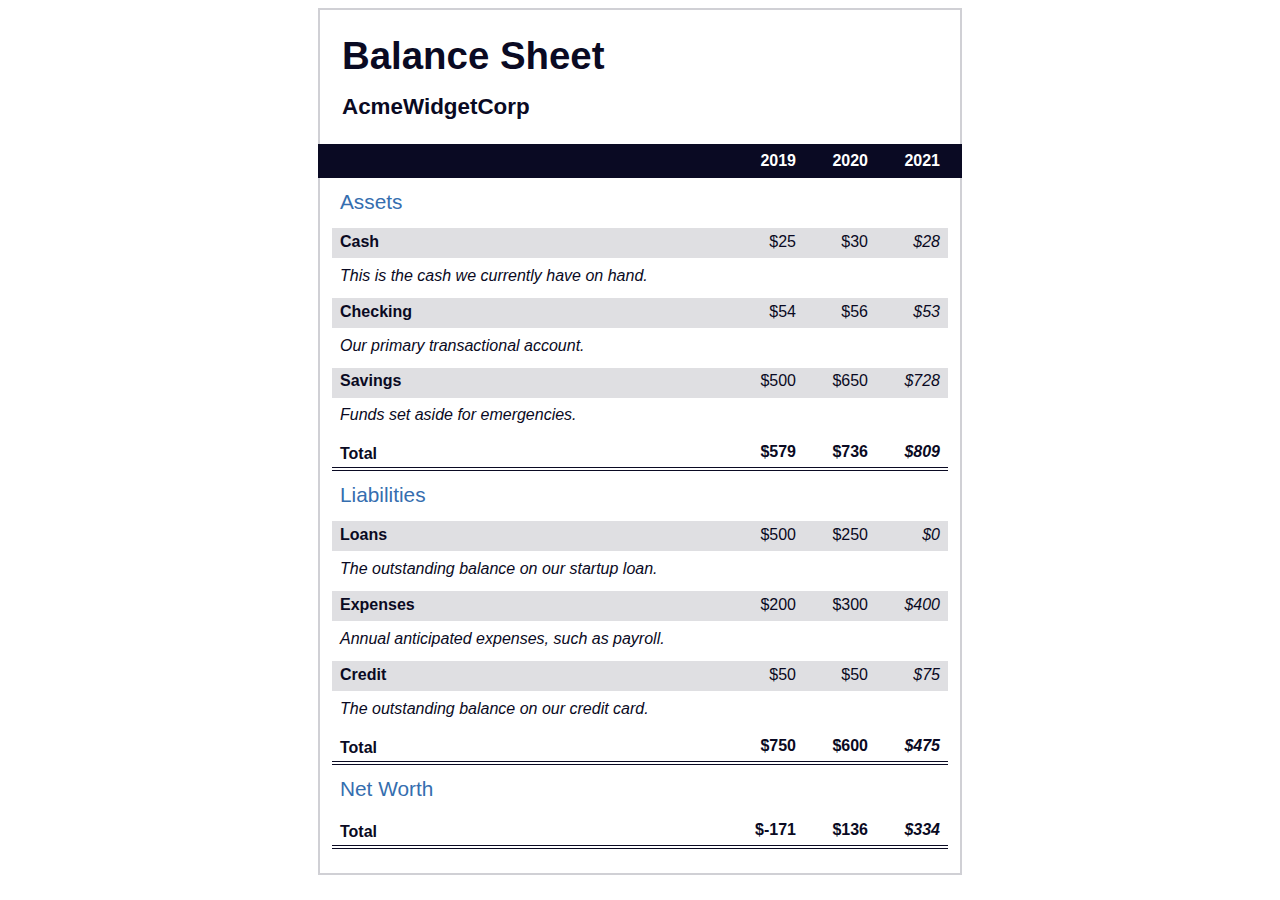
<file: Balance Sheet/index.html>
<!DOCTYPE html>
<html lang="en">
  <head>
    <meta charset="UTF-8">
    <meta name="viewport" content="width=device-width, initial-scale=1.0">
    <title>Balance Sheet</title>
    <link rel="stylesheet" href="./styles.css">
  </head>
  <body>
    <main>
      <section>
        <h1>
          <span class="flex">
            <span>AcmeWidgetCorp</span>
            <span>Balance Sheet</span>
          </span>
        </h1>
        <div id="years" aria-hidden="true">
          <span class="year">2019</span>
          <span class="year">2020</span>
          <span class="year">2021</span>
        </div>
        <div class="table-wrap">
          <table>
            <caption>Assets</caption>
            <thead>
              <tr>
                <td></td>
                <th><span class="sr-only year">2019</span></th>
                <th><span class="sr-only year">2020</span></th>
                <th class="current"><span class="sr-only year">2021</span></th>
              </tr>
            </thead>
            <tbody>
              <tr class="data">
                <th>Cash <span class="description">This is the cash we currently have on hand.</span></th>
                <td>$25</td>
                <td>$30</td>
                <td class="current">$28</td>
              </tr>
              <tr class="data">
                <th>Checking <span class="description">Our primary transactional account.</span></th>
                <td>$54</td>
                <td>$56</td>
                <td class="current">$53</td>
              </tr>
              <tr class="data">
                <th>Savings <span class="description">Funds set aside for emergencies.</span></th>
                <td>$500</td>
                <td>$650</td>
                <td class="current">$728</td>
              </tr>
              <tr class="total">
                <th>Total <span class="sr-only">Assets</span></th>
                <td>$579</td>
                <td>$736</td>
                <td class="current">$809</td>
              </tr>
            </tbody>
          </table>
          <table>
            <caption>Liabilities</caption>
            <thead>
              <tr>
              <td></td>
              <th><span class="sr-only">2019</span></th>
              <th><span class="sr-only">2020</span></th>
              <th><span class="sr-only">2021</span></th>
              </tr>
            </thead>
            <tbody>
              <tr class="data">
                <th>Loans <span class="description">The outstanding balance on our startup loan.</span></th>
                <td>$500</td>
                <td>$250</td>
                <td class="current">$0</td>
              </tr>
              <tr class="data">
                <th>Expenses <span class="description">Annual anticipated expenses, such as payroll.</span></th>
                <td>$200</td>
                <td>$300</td>
                <td class="current">$400</td>
              </tr>
              <tr class="data">
                <th>Credit <span class="description">The outstanding balance on our credit card.</span></th>
                <td>$50</td>
                <td>$50</td>
                <td class="current">$75</td>
              </tr>
              <tr class="total">
                <th>Total <span class="sr-only">Liabilities</span></th>
                <td>$750</td>
                <td>$600</td>
                <td class="current">$475</td>
              </tr>
            </tbody>
          </table>
          <table>
            <caption>Net Worth</caption>
            <thead>
              <tr>
              <td></td>
              <th><span class="sr-only">2019</span></th>
              <th><span class="sr-only">2020</span></th>
              <th><span class="sr-only">2021</span></th>
              </tr>
            </thead>
            <tbody>
              <tr class="total">
                <th>Total <span class="sr-only">Net Worth</span></th>
                <td>$-171</td>
                <td>$136</td>
                <td class="current">$334</td>
              </tr>
            </tbody>
          </table>
        </div>
      </section>
    </main>
  </body>
</html>
</file>
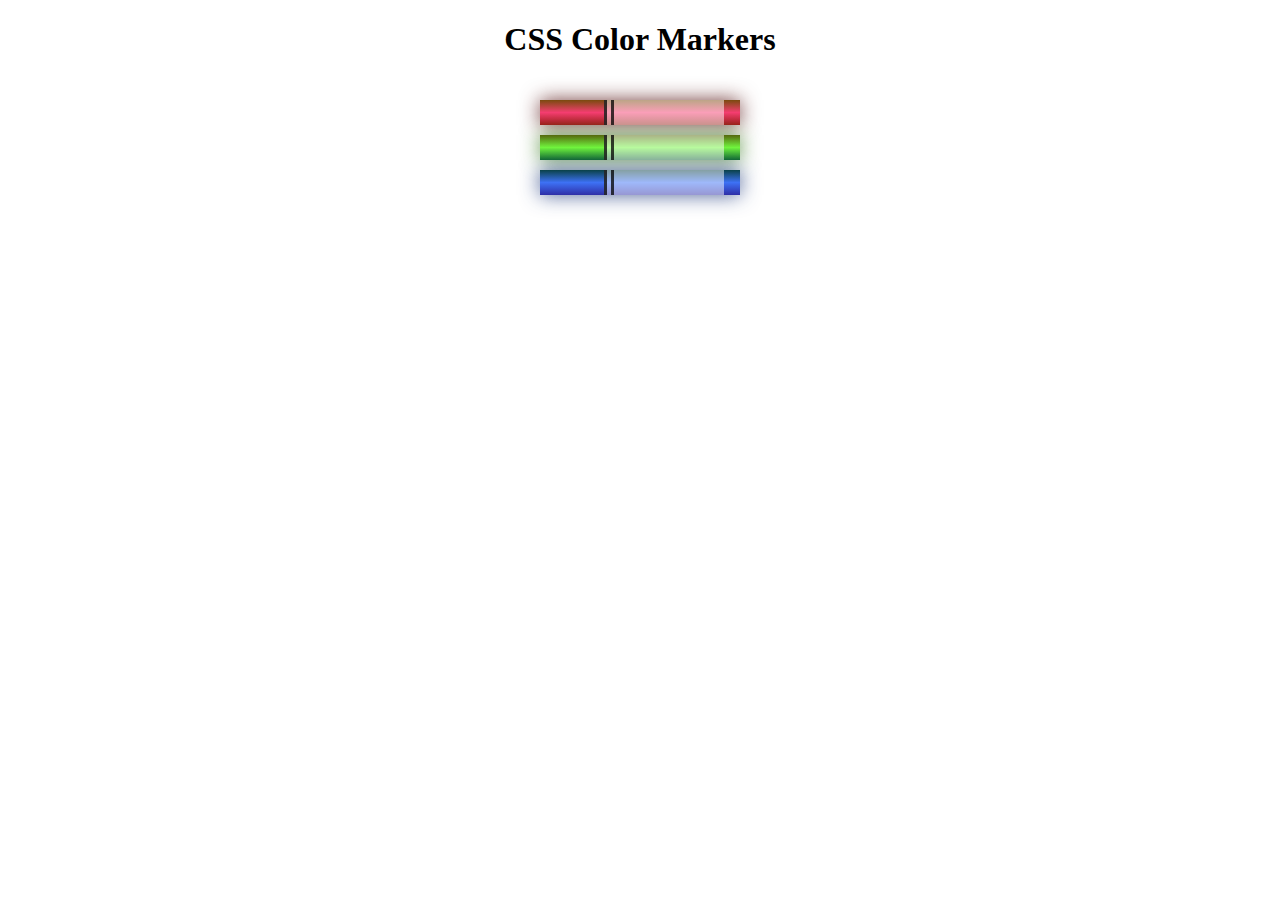
<file: CSS Color Markers/index.html>
<!DOCTYPE html>
<html lang="en">
  <head>
    <meta charset="utf-8">
    <meta name="viewport" content="width=device-width, initial-scale=1.0">
    <title>Colored Markers</title>
    <link rel="stylesheet" href="style.css">
  </head>
  <body>
    <h1>CSS Color Markers</h1>
    <div class="container">
      <div class="marker red">
        <div class="cap"></div>
        <div class="sleeve"></div>
      </div>
      <div class="marker green">
        <div class="cap"></div>
        <div class="sleeve"></div>
      </div>
      <div class="marker blue">
        <div class="cap"></div>
        <div class="sleeve"></div>
      </div>
    </div>
  </body>
</html>
</file>
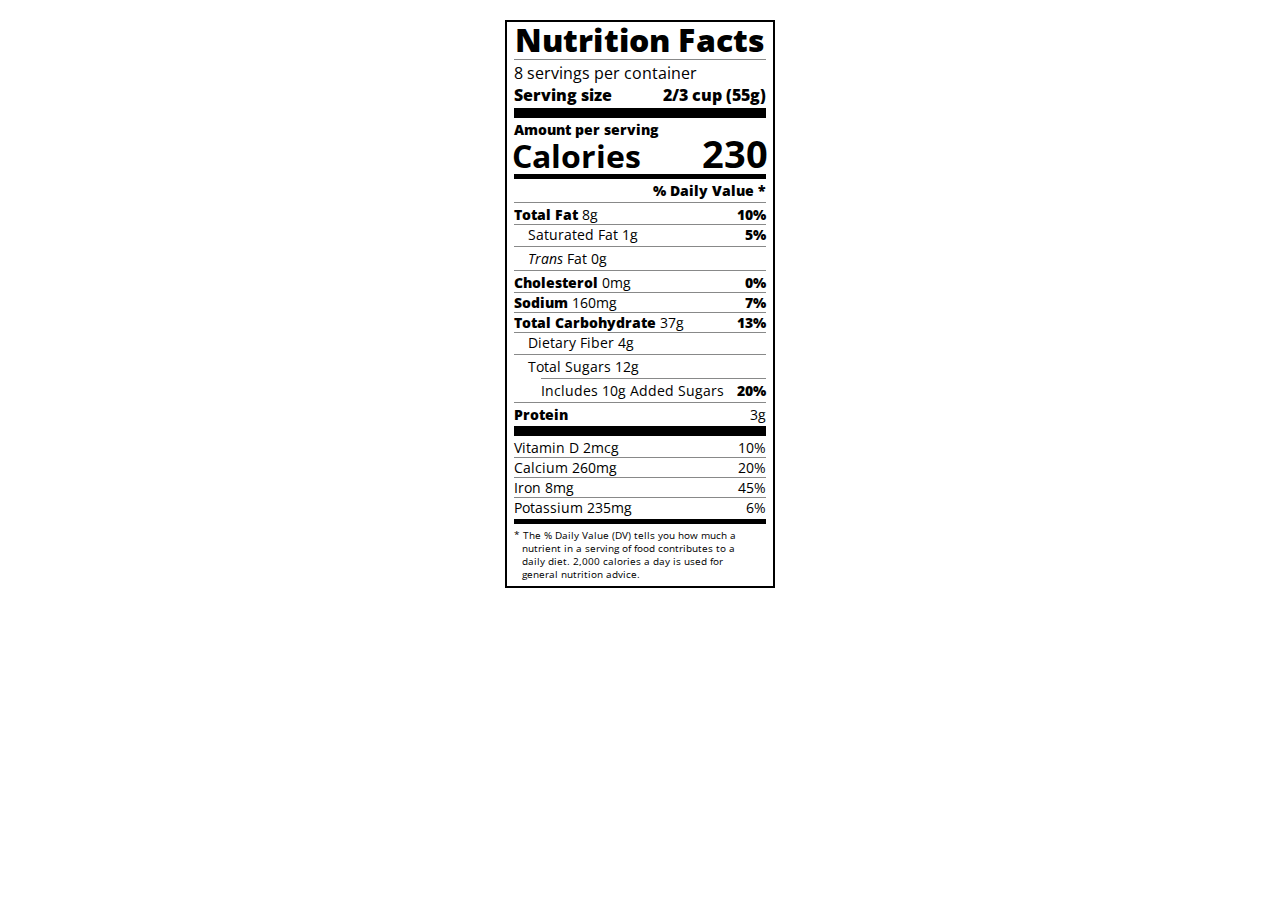
<file: Nutrition Facts/index.html>
<!DOCTYPE html>
<html lang="en">

<head>
  <meta charset="UTF-8">
  <title>Nutrition Label</title>
  <link href="https://fonts.googleapis.com/css?family=Open+Sans:400,700,800" rel="stylesheet">
  <link href="./styles.css" rel="stylesheet">
</head>

<body>
  <div class="label">
    <header>
      <h1 class="bold">Nutrition Facts</h1>
      <div class="divider"></div>
      <p>8 servings per container</p>
      <p class="bold">Serving size <span>2/3 cup (55g)</span></p>
    </header>
    <div class="divider large"></div>
    <div class="calories-info">
      <div class="left-container">
        <h2 class="bold small-text">Amount per serving</h2>
        <p>Calories</p>
      </div>
      <span>230</span>
    </div>
    <div class="divider medium"></div>
    <div class="daily-value small-text">
      <p class="bold right no-divider">% Daily Value *</p>
      <div class="divider"></div>
      <p><span><span class="bold">Total Fat</span> 8g</span> <span class="bold">10%</span></p>
      <p class="indent no-divider">Saturated Fat 1g <span class="bold">5%</span></p>
      <div class="divider"></div>
      <p class="indent no-divider"><span><i>Trans</i> Fat 0g</span></p>
      <div class="divider"></div>
      <p><span><span class="bold">Cholesterol</span> 0mg</span> <span class="bold">0%</span></p>
      <p><span><span class="bold">Sodium</span> 160mg</span> <span class="bold">7%</span></p>
      <p><span><span class="bold">Total Carbohydrate</span> 37g</span> <span class="bold">13%</span></p>
      <p class="indent no-divider">Dietary Fiber 4g</p>
      <div class="divider"></div>
      <p class="indent no-divider">Total Sugars 12g</p>
      <div class="divider double-indent"></div>
      <p class="double-indent no-divider">Includes 10g Added Sugars <span class="bold">20%</span></p>
      <div class="divider"></div>
      <p class="no-divider"><span class="bold">Protein</span> 3g</p>
      <div class="divider large"></div>
      <p>Vitamin D 2mcg <span>10%</span></p>
      <p>Calcium 260mg <span>20%</span></p>
      <p>Iron 8mg <span>45%</span></p>
      <p class="no-divider">Potassium 235mg <span>6%</span></p>
    </div>
    <div class="divider medium"></div>
    <p class="note">* The % Daily Value (DV) tells you how much a nutrient in a serving of food contributes to a daily
      diet. 2,000 calories a day is used for general nutrition advice.</p>
  </div>
</body>
</html>
</file>
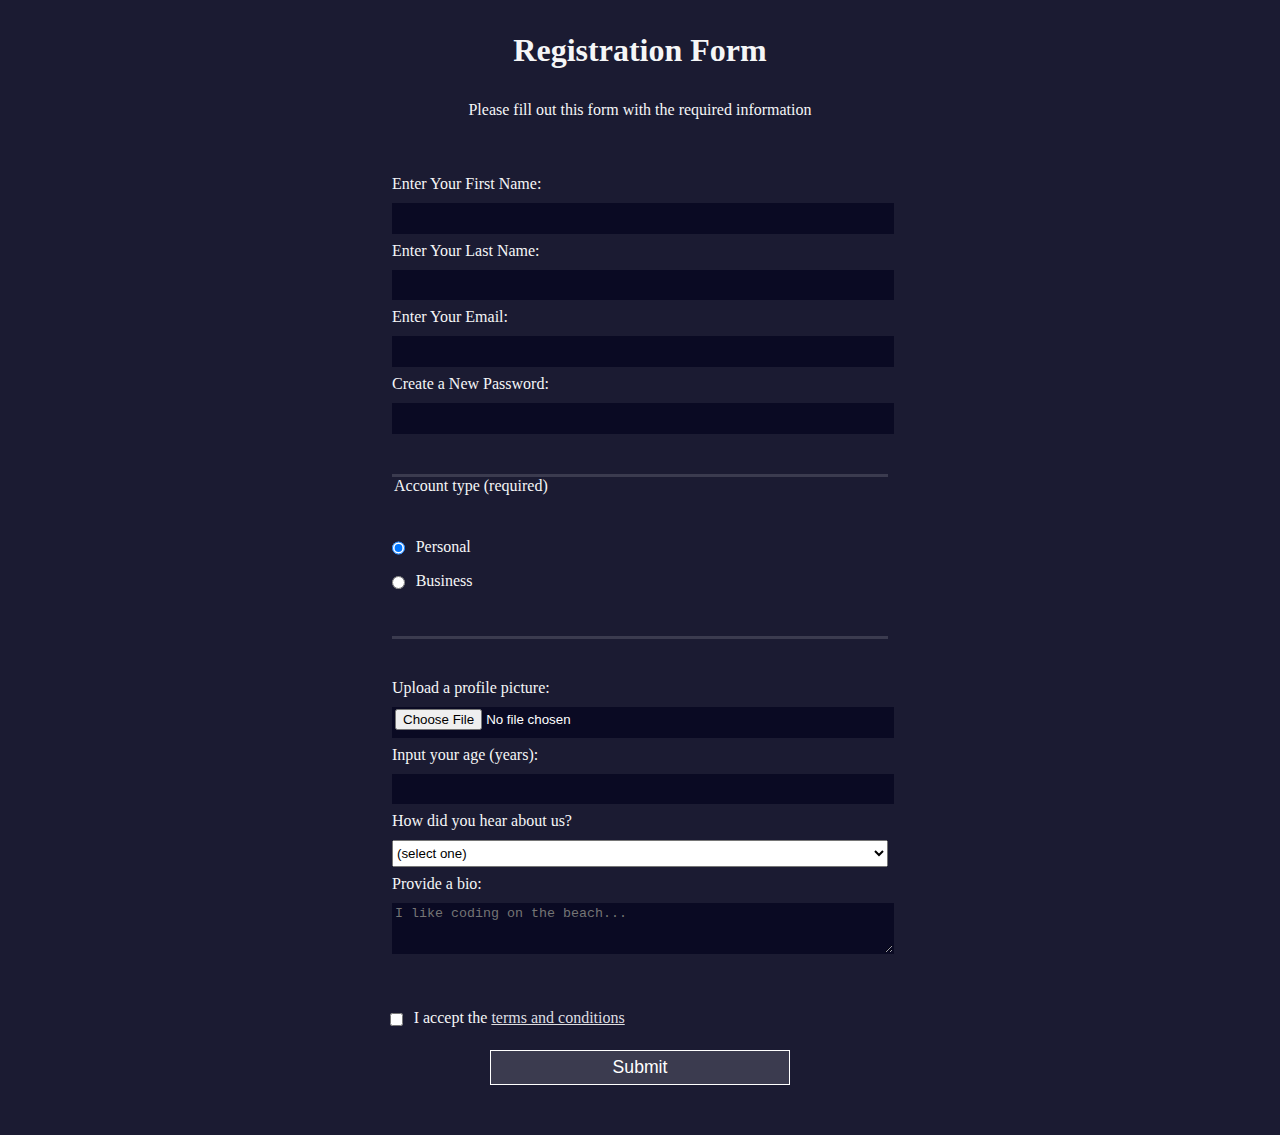
<file: Registration Form/index.html>
<!DOCTYPE html>
<html lang="en">
  <head>
    <meta charset="UTF-8">
    <title>Registration Form</title>
    <link rel="stylesheet" href="styles.css" />
  </head>
  <body>
    <h1>Registration Form</h1>
    <p>Please fill out this form with the required information</p>
    <form method="post" action='https://register-demo.freecodecamp.org'>
      <fieldset>
        <label for="first-name">Enter Your First Name: <input id="first-name" name="first-name" type="text" required /></label>
        <label for="last-name">Enter Your Last Name: <input id="last-name" name="last-name" type="text" required /></label>
        <label for="email">Enter Your Email: <input id="email" name="email" type="email" required /></label>
        <label for="new-password">Create a New Password: <input id="new-password" name="new-password" type="password" pattern="[a-z0-5]{8,}" required /></label>
      </fieldset>
      <fieldset>
        <legend>Account type (required)</legend>
        <label for="personal-account"><input id="personal-account" type="radio" name="account-type" class="inline" checked /> Personal</label>
        <label for="business-account"><input id="business-account" type="radio" name="account-type" class="inline" /> Business</label>
      </fieldset>
      <fieldset>
        <label for="profile-picture">Upload a profile picture: <input id="profile-picture" type="file" name="file" /></label>
        <label for="age">Input your age (years): <input id="age" type="number" name="age" min="13" max="120" /></label>
        <label for="referrer">How did you hear about us?
          <select id="referrer" name="referrer">
            <option value="">(select one)</option>
            <option value="1">freeCodeCamp News</option>
            <option value="2">freeCodeCamp YouTube Channel</option>
            <option value="3">freeCodeCamp Forum</option>
            <option value="4">Other</option>
          </select>
        </label>
        <label for="bio">Provide a bio:
          <textarea id="bio" name="bio" rows="3" cols="30" placeholder="I like coding on the beach..."></textarea>
        </label>
      </fieldset>
      <label for="terms-and-conditions">
        <input class="inline" id="terms-and-conditions" type="checkbox" required name="terms-and-conditions" /> I accept the <a href="https://www.freecodecamp.org/news/terms-of-service/">terms and conditions</a>
      </label>
      <input type="submit" value="Submit" />
    </form>
  </body>
</html>
</file>
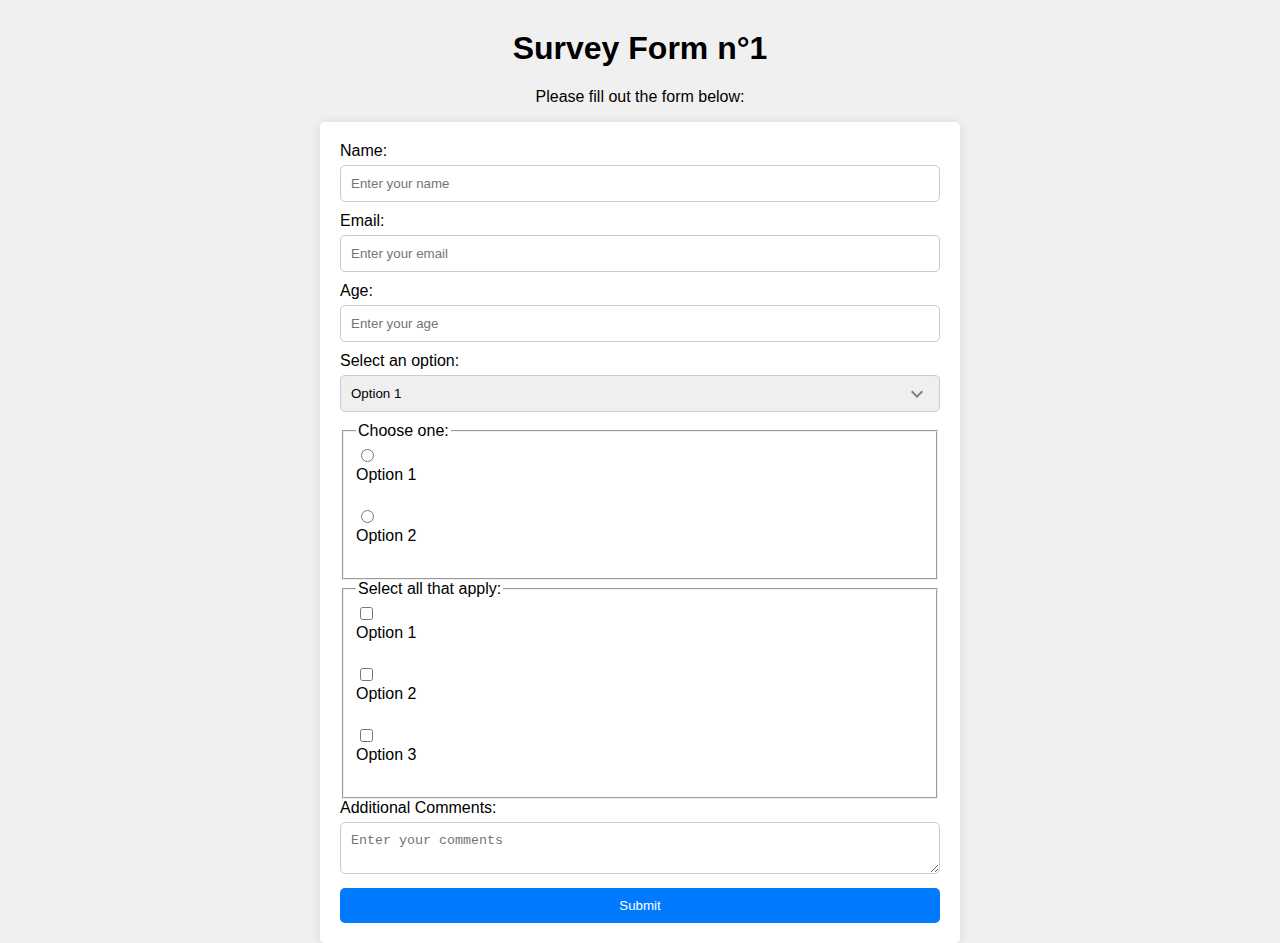
<file: survey form/index.html>
<!DOCTYPE html>
<html lang="en">
<head>
    <meta charset="UTF-8">
    <meta name="viewport" content="width=device-width, initial-scale=1.0">
    <title>Survey Form</title>
    <link rel="stylesheet" href="styles.css">
</head>
<body>
    <h1 id="title">Survey Form n°1</h1>
    <p id="description">Please fill out the form below:</p>
    <form id="survey-form">
        <label for="name" id="name-label">Name:</label>
        <input type="text" id="name" name="name" placeholder="Enter your name" required>

        <label for="email" id="email-label">Email:</label>
        <input type="email" id="email" name="email" placeholder="Enter your email" required>

        <label for="number" id="number-label">Age:</label>
        <input type="number" id="number" name="age" placeholder="Enter your age" min="18" max="120" required>

        <label for="dropdown">Select an option:</label>
        <select id="dropdown">
            <option value="option1">Option 1</option>
            <option value="option2">Option 2</option>
            <option value="option3">Option 3</option>
        </select>

        <fieldset>
            <legend>Choose one:</legend>
            <input type="radio" id="radio1" name="choice" value="option1">
            <label for="radio1">Option 1</label><br>
            <input type="radio" id="radio2" name="choice" value="option2">
            <label for="radio2">Option 2</label><br>
        </fieldset>

        <fieldset>
            <legend>Select all that apply:</legend>
            <input type="checkbox" id="checkbox1" name="option1" value="option1">
            <label for="checkbox1">Option 1</label><br>
            <input type="checkbox" id="checkbox2" name="option2" value="option2">
            <label for="checkbox2">Option 2</label><br>
            <input type="checkbox" id="checkbox3" name="option3" value="option3">
            <label for="checkbox3">Option 3</label><br>
        </fieldset>

        <label for="comments">Additional Comments:</label>
        <textarea id="comments" name="comments" placeholder="Enter your comments"></textarea>

        <button type="submit" id="submit">Submit</button>
    </form>
</body>
</html>
</file>
<file: Balance Sheet/styles.css>
span[class~="sr-only"] {
  border: 0 !important;
  clip: rect(1px, 1px, 1px, 1px) !important;
  clip-path: inset(50%) !important;
  height: 1px !important;
  width: 1px !important;
  position: absolute !important;
  overflow: hidden !important;
  white-space: nowrap !important;
  padding: 0 !important;
  margin: -1px !important;
}

html {
  box-sizing: border-box;
}

body {
  font-family: sans-serif;
  color: #0a0a23;
}

h1 {
  max-width: 37.25rem;
  margin: 0 auto;
  padding: 1.5rem 1.25rem;
}

h1 .flex {
  display: flex;
  flex-direction: column-reverse;
  gap: 1rem;
}

h1 .flex span:first-of-type {
  font-size: 0.7em;
}

h1 .flex span:last-of-type {
  font-size: 1.2em;
}

section {
  max-width: 40rem;
  margin: 0 auto;
  border: 2px solid #d0d0d5;
}

#years {
  display: flex;
  justify-content: flex-end;
  position: sticky;
  z-index: 999;
  top: 0;
  background: #0a0a23;
  color: #fff;
  padding: 0.5rem calc(1.25rem + 2px) 0.5rem 0;
  margin: 0 -2px;
}

#years span[class] {
  font-weight: bold;
  width: 4.5rem;
  text-align: right;
}

.table-wrap {
  padding: 0 0.75rem 1.5rem 0.75rem;
}

table {
  border-collapse: collapse;
  border: 0;
  width: 100%;
  position: relative;
  margin-top: 3rem;
}

table caption {
  color: #356eaf;
  font-size: 1.3em;
  font-weight: normal;
  position: absolute;
  top: -2.25rem;
  left: 0.5rem;
}

tbody td {
  width: 100vw;
  min-width: 4rem;
  max-width: 4rem;
}

tbody th {
  width: calc(100% - 12rem);
}

tr[class="total"] {
  border-bottom: 4px double #0a0a23;
  font-weight: bold;
}

tr[class="total"] th {
  text-align: left;
  padding: 0.5rem 0 0.25rem 0.5rem;
}

tr.total td {
  text-align: right;
  padding: 0 0.25rem;
}

tr.total td:nth-of-type(3) {
  padding-right: 0.5rem;
}

tr.total:hover {
  background-color: #99c9ff;
}

td.current {
  font-style: italic;
}

tr.data {
  background-image: linear-gradient(to bottom, #dfdfe2 1.845rem, white 1.845rem);
}

tr.data th {
  text-align: left;
  padding-top: 0.3rem;
  padding-left: 0.5rem;
}

tr.data th .description {
  display: block;
  font-weight: normal;
  font-style: italic;
  padding: 1rem 0 0.75rem;
  margin-right: -13.5rem;
}

tr.data td {
  vertical-align: top;
  padding: 0.3rem 0.25rem 0;
  text-align: right;
}

tr.data td:last-of-type {
  padding-right: 0.5rem;
}
</file>
<file: CSS Color Markers/style.css>
h1 {
  text-align: center;
}

.container {
  background-color: rgb(255, 255, 255);
  padding: 10px 0;
}

.marker {
  width: 200px;
  height: 25px;
  margin: 10px auto;
}

.cap {
  width: 60px;
  height: 25px;
}

.sleeve {
  width: 110px;
  height: 25px;
  background-color: rgba(255, 255, 255, 0.5);
  border-left: 10px double rgba(0, 0, 0, 0.75);
}

.cap, .sleeve {
  display: inline-block;
}

.red {
  background: linear-gradient(rgb(122, 74, 14), rgb(245, 62, 113), rgb(162, 27, 27));
  box-shadow: 0 0 20px 0 rgba(83, 14, 14, 0.8);
}

.green {
  background: linear-gradient(#55680D, #71F53E, #116C31);
  box-shadow: 0 0 20px 0 #3B7E20CC;
}

.blue {
  background: linear-gradient(hsl(186, 76%, 16%), hsl(223, 90%, 60%), hsl(240, 56%, 42%));
  box-shadow: 0 0 20px 0 hsla(223, 59%, 31%, 0.8);
}
</file>
<file: Nutrition Facts/styles.css>
* {
  box-sizing: border-box;
}

html {
  font-size: 16px;
}

body {
  font-family: 'Open Sans', sans-serif;
}

.label {
  border: 2px solid black;
  width: 270px;
  margin: 20px auto;
  padding: 0 7px;
}

header h1 {
  text-align: center;
  margin: -4px 0;
  letter-spacing: 0.15px
}

p {
  margin: 0;
  display: flex;
  justify-content: space-between;
}

.divider {
  border-bottom: 1px solid #888989;
  margin: 2px 0;
}

.bold {
  font-weight: 800;
}

.large {
  height: 10px;
}

.large, .medium {
  background-color: black;
  border: 0;
}

.medium {
  height: 5px;
}

.small-text {
  font-size: 0.85rem;
}


.calories-info {
  display: flex;
  justify-content: space-between;
  align-items: flex-end;
}

.calories-info h2 {
  margin: 0;
}

.left-container p {
  margin: -5px -2px;
  font-size: 2em;
  font-weight: 700;
}

.calories-info span {
  margin: -7px -2px;
  font-size: 2.4em;
  font-weight: 700;
}

.right {
  justify-content: flex-end;
}

.indent {
  margin-left: 1em;
}

.double-indent {
  margin-left: 2em;
}

.daily-value p:not(.no-divider) {
  border-bottom: 1px solid #888989;
}

.note {
  font-size: 0.6rem;
  margin: 5px 0;
  padding: 0 8px;
  text-indent: -8px;
}
</file>
<file: Registration Form/styles.css>
body {
  width: 100%;
  height: 100vh;
  margin: 0;
  background-color: #1b1b32;
  color: #f5f6f7;
  font-family: Tahoma;
  font-size: 16px;
}

h1, p {
  margin: 1em auto;
  text-align: center;
}

form {
  width: 60vw;
  max-width: 500px;
  min-width: 300px;
  margin: 0 auto;
  padding-bottom: 2em;
}

fieldset {
  border: none;
  padding: 2rem 0;
  border-bottom: 3px solid #3b3b4f;
}

fieldset:last-of-type {
  border-bottom: none;
}

label {
  display: block;
  margin: 0.5rem 0;
}

input,
textarea,
select {
  margin: 10px 0 0 0;
  width: 100%;
  min-height: 2em;
}

input, textarea {
  background-color: #0a0a23;
  border: 1px solid #0a0a23;
  color: #ffffff;
}

.inline {
  width: unset;
  margin: 0 0.5em 0 0;
  vertical-align: middle;
}

input[type="submit"] {
  display: block;
  width: 60%;
  margin: 1em auto;
  height: 2em;
  font-size: 1.1rem;
  background-color: #3b3b4f;
  border-color: white;
  min-width: 300px;
}

input[type="file"] {
  padding: 1px 2px;
}

.inline{
  display: inline; 
}

a{
  color:#dfdfe2;
}
</file>
<file: survey form/styles.css>
body {
  font-family: Arial, sans-serif;
  margin: 0;
  padding: 0;
  background-color: #f0f0f0;
}

#title {
  text-align: center;
  margin-top: 30px;
}

#description {
  text-align: center;
}

#survey-form {
  max-width: 600px;
  margin: 0 auto;
  background-color: #fff;
  padding: 20px;
  border-radius: 5px;
  box-shadow: 0 0 10px rgba(0, 0, 0, 0.1);
}

label {
  display: block;
  margin-bottom: 5px;
}

input[type="text"],
input[type="email"],
input[type="number"],
textarea,
select {
  width: 100%;
  padding: 10px;
  margin-bottom: 10px;
  border: 1px solid #ccc;
  border-radius: 5px;
  box-sizing: border-box; /* Ensure padding and border are included in width */
}

select {
  appearance: none; /* Remove default arrow */
  -webkit-appearance: none; /* Remove default arrow for Safari */
  -moz-appearance: none; /* Remove default arrow for Firefox */
  background-image: url('data:image/svg+xml;utf8,<svg fill="gray" xmlns="http://www.w3.org/2000/svg" viewBox="0 0 24 24" width="24" height="24"><path d="M7.41 8.59L12 13.17l4.59-4.58L18 10l-6 6-6-6 1.41-1.41z"/></svg>'); /* Custom arrow */
  background-repeat: no-repeat;
  background-position: right 10px center;
}

input[type="radio"],
input[type="checkbox"] {
  margin-right: 5px;
}

button {
  display: block;
  width: 100%;
  padding: 10px;
  background-color: #007bff;
  color: #fff;
  border: none;
  border-radius: 5px;
  cursor: pointer;
  transition: background-color 0.3s;
}

button:hover {
  background-color: #0056b3;
}
</file>
